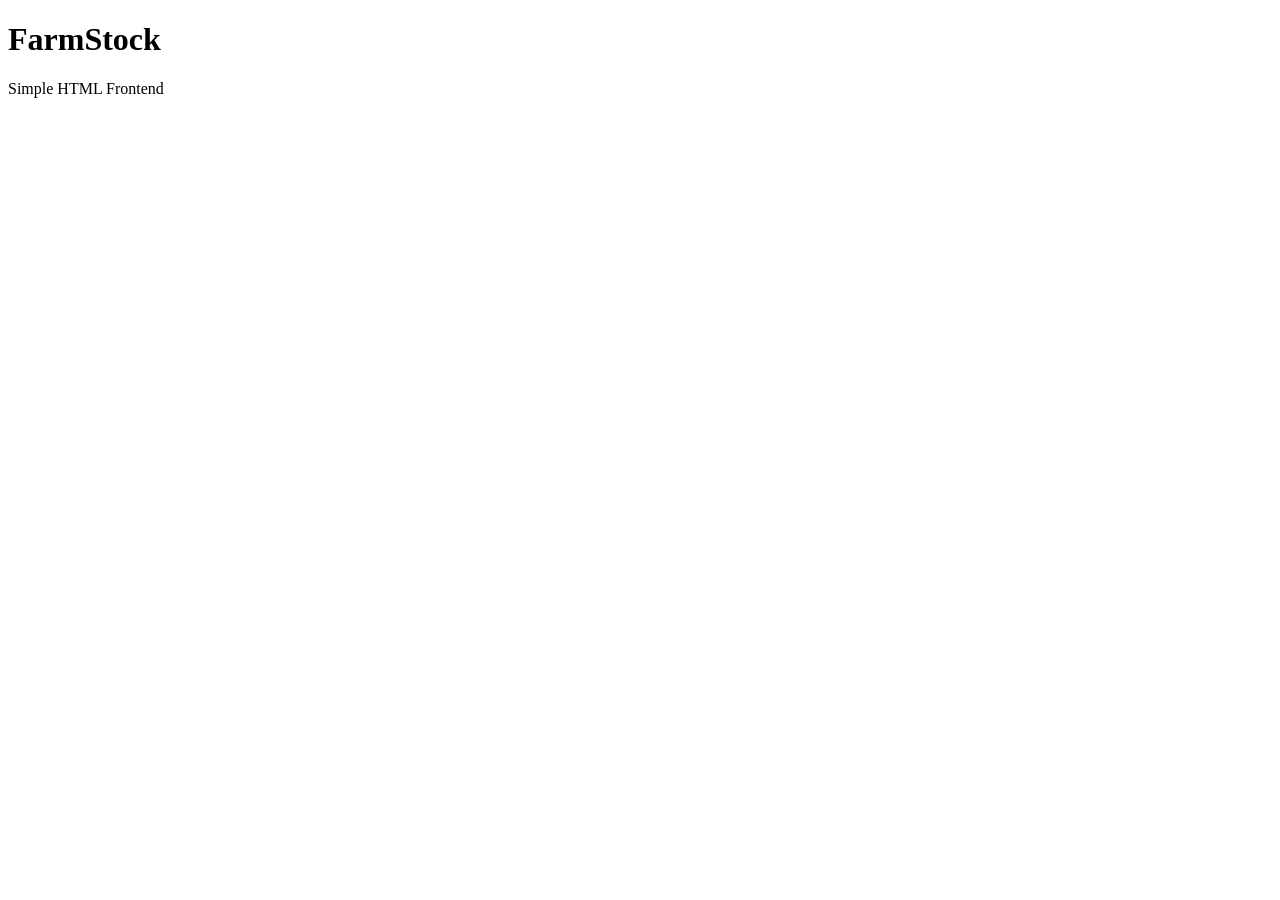
<file: farmstock/frontend/index.html>
<!DOCTYPE html>
<html lang="en">

<head>
    <meta charset="UTF-8">
    <meta name="viewport" content="width=device-width, initial-scale=1.0">

    <title>FarmStock</title>
</head>

<body>

<h1>FarmStock</h1>

<p>Simple HTML Frontend</p>

</body>

</html>
</file>
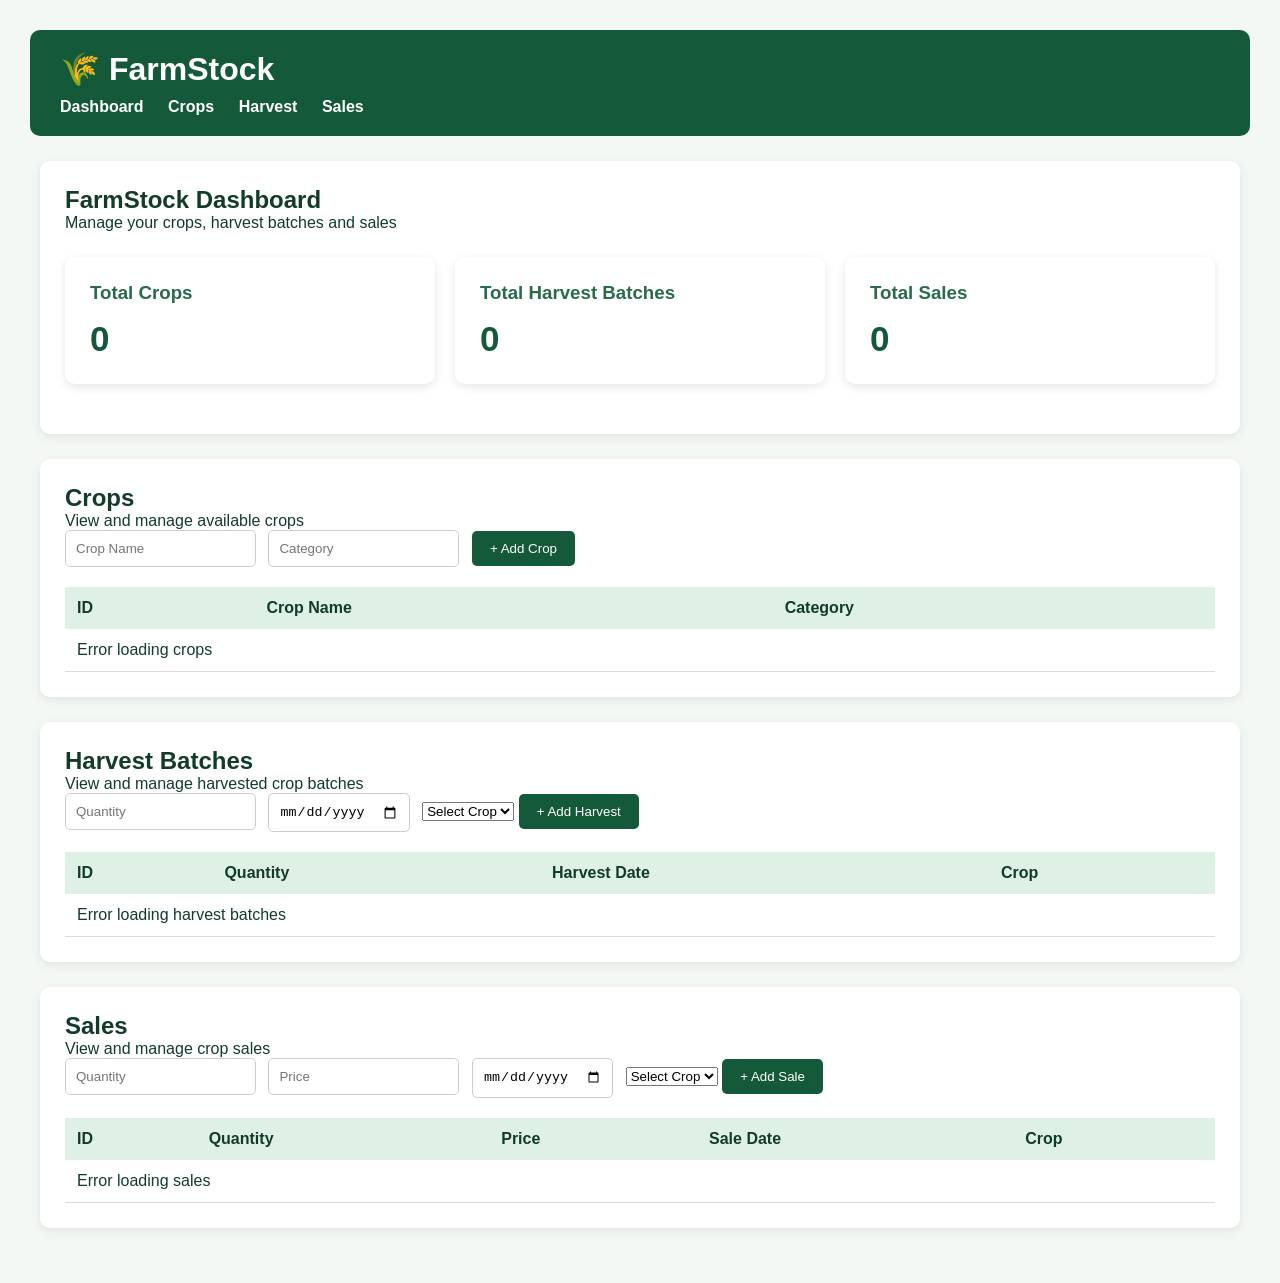
<file: farmstock/target/classes/static/index.html>
<!DOCTYPE html>
<html lang="en">

<head>
    <meta charset="UTF-8">

    <meta name="viewport" content="width=device-width, initial-scale=1.0">

    <title>FarmStock</title>

    <link rel="stylesheet" href="style.css">
</head>

<body>

<!-- =========================
     HEADER
========================= -->

<header>

    <div class="container">

        <h1>🌾 FarmStock</h1>

        <nav>
            <a href="#dashboard">Dashboard</a>
            <a href="#crops">Crops</a>
            <a href="#harvest">Harvest</a>
            <a href="#sales">Sales</a>
        </nav>

    </div>

</header>


<!-- =========================
     MAIN
========================= -->

<main class="container">


    <!-- =========================
         DASHBOARD
    ========================= -->

    <section id="dashboard" class="section">

        <h2>FarmStock Dashboard</h2>

        <p>Manage your crops, harvest batches and sales</p>


        <div class="dashboard">


            <!-- TOTAL CROPS -->

            <div class="card">

                <h3>Total Crops</h3>

                <div id="cropCount" class="number">
                    0
                </div>

            </div>


            <!-- TOTAL HARVEST -->

            <div class="card">

                <h3>Total Harvest Batches</h3>

                <div id="harvestCount" class="number">
                    0
                </div>

            </div>


            <!-- TOTAL SALES -->

            <div class="card">

                <h3>Total Sales</h3>

                <div id="salesCount" class="number">
                    0
                </div>

            </div>

        </div>

    </section>



    <!-- =========================
         CROPS
    ========================= -->

    <section id="crops" class="section">

        <h2>Crops</h2>

        <p>View and manage available crops</p>


        <!-- ADD CROP FORM -->

        <div class="form">

            <input
                    type="text"
                    id="cropName"
                    placeholder="Crop Name"
            >

            <input
                    type="text"
                    id="cropCategory"
                    placeholder="Category"
            >

            <button onclick="addCrop()">
                + Add Crop
            </button>

        </div>


        <!-- CROP TABLE -->

        <table>

            <thead>

            <tr>
                <th>ID</th>
                <th>Crop Name</th>
                <th>Category</th>
            </tr>

            </thead>


            <tbody id="cropTableBody">

            <tr>
                <td colspan="3">
                    Loading crops...
                </td>
            </tr>

            </tbody>

        </table>

    </section>



    <!-- =========================
         HARVEST
    ========================= -->

    <section id="harvest" class="section">

        <h2>Harvest Batches</h2>

        <p>View and manage harvested crop batches</p>


        <!-- ADD HARVEST FORM -->

        <div class="form">

            <input
                    type="number"
                    id="harvestQuantity"
                    placeholder="Quantity"
            >


            <input
                    type="date"
                    id="harvestDate"
            >


            <select id="harvestCrop">

                <option value="">
                    Select Crop
                </option>

            </select>


            <button onclick="addHarvest()">
                + Add Harvest
            </button>

        </div>


        <!-- HARVEST TABLE -->

        <table>

            <thead>

            <tr>
                <th>ID</th>
                <th>Quantity</th>
                <th>Harvest Date</th>
                <th>Crop</th>
            </tr>

            </thead>


            <tbody id="harvestTableBody">

            <tr>
                <td colspan="4">
                    Loading harvest batches...
                </td>
            </tr>

            </tbody>

        </table>

    </section>



    <!-- =========================
         SALES
    ========================= -->

    <section id="sales" class="section">

        <h2>Sales</h2>

        <p>View and manage crop sales</p>


        <!-- ADD SALE FORM -->

        <div class="form">


            <input
                    type="number"
                    id="saleQuantity"
                    placeholder="Quantity"
            >


            <input
                    type="number"
                    id="salePrice"
                    placeholder="Price"
                    step="0.01"
            >


            <input
                    type="date"
                    id="saleDate"
            >


            <select id="saleCrop">

                <option value="">
                    Select Crop
                </option>

            </select>


            <button onclick="addSale()">
                + Add Sale
            </button>

        </div>


        <!-- SALES TABLE -->

        <table>

            <thead>

            <tr>
                <th>ID</th>
                <th>Quantity</th>
                <th>Price</th>
                <th>Sale Date</th>
                <th>Crop</th>
            </tr>

            </thead>


            <tbody id="salesTableBody">

            <tr>
                <td colspan="5">
                    Loading sales...
                </td>
            </tr>

            </tbody>

        </table>

    </section>


</main>


<!-- =========================
     JAVASCRIPT
========================= -->

<script src="script.js"></script>

</body>

</html>
</file>
<file: farmstock/target/classes/static/style.css>
* {
    box-sizing: border-box;
    margin: 0;
    padding: 0;
}

body {
    font-family: Arial, sans-serif;
    background: #f4f8f5;
    color: #123b2a;
    padding: 30px;
}

.container {
    max-width: 1200px;
    margin: auto;
}

header {
    background: #145a3a;
    color: white;
    padding: 20px 30px;
    border-radius: 10px;
    margin-bottom: 25px;
}

header h1 {
    margin-bottom: 10px;
}

nav a {
    color: white;
    text-decoration: none;
    margin-right: 20px;
    font-weight: bold;
}

nav a:hover {
    color: #ffd43b;
}

.dashboard {
    display: grid;
    grid-template-columns: repeat(3, 1fr);
    gap: 20px;
    margin: 25px 0;
}

.card {
    background: white;
    padding: 25px;
    border-radius: 10px;
    box-shadow: 0 3px 10px rgba(0,0,0,0.1);
}

.card h3 {
    color: #286b4b;
    margin-bottom: 15px;
}

.card .number {
    font-size: 35px;
    font-weight: bold;
    color: #145a3a;
}

.section {
    background: white;
    padding: 25px;
    border-radius: 10px;
    margin-bottom: 25px;
    box-shadow: 0 3px 10px rgba(0,0,0,0.08);
}

input {
    padding: 10px;
    margin-right: 8px;
    border: 1px solid #ccc;
    border-radius: 5px;
}

button {
    padding: 10px 18px;
    background: #145a3a;
    color: white;
    border: none;
    border-radius: 5px;
    cursor: pointer;
}

button:hover {
    background: #0d4029;
}

table {
    width: 100%;
    border-collapse: collapse;
    margin-top: 20px;
}

th {
    background: #dff0e5;
    padding: 12px;
    text-align: left;
}

td {
    padding: 12px;
    border-bottom: 1px solid #ddd;
}

@media (max-width: 700px) {
    .dashboard {
        grid-template-columns: 1fr;
    }
}
</file>
